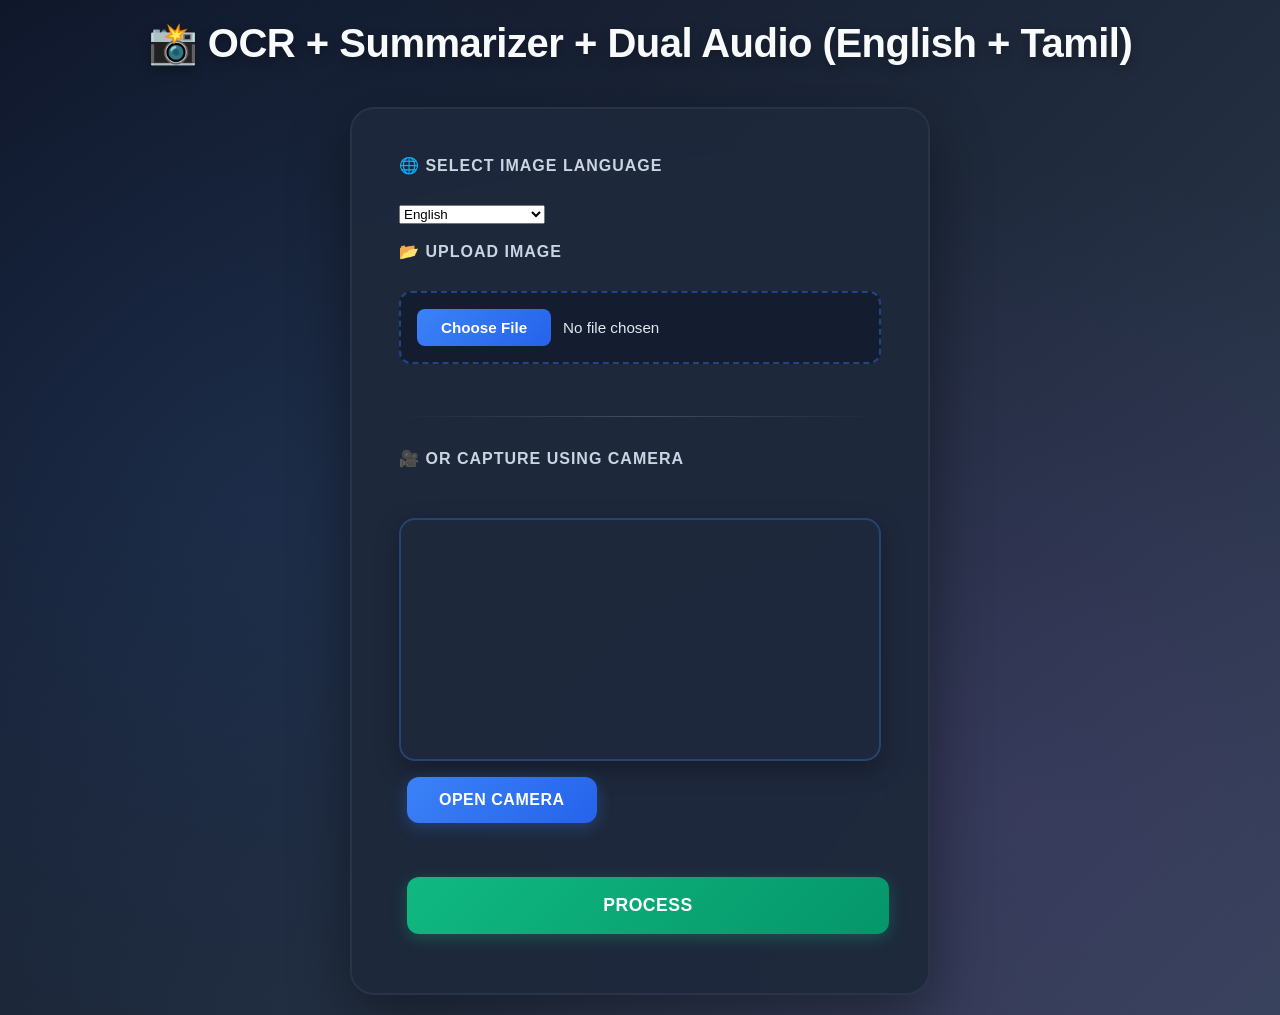
<file: templates/index.html>
<!DOCTYPE html>
<html>
<head>

<title>OCR Summarizer with Camera</title>

<link rel="stylesheet" href="/static/index.css">

</head>

<body>

<h2>📸 OCR + Summarizer + Dual Audio (English + Tamil)</h2>

<div class="upload-box">

<form id="uploadForm" action="/process" method="POST" enctype="multipart/form-data">

<label><b>🌐 Select Image Language</b></label><br>

<select name="ocr_language">

<option value="eng" selected>English</option>
<option value="tam">Tamil</option>
<option value="hin">Hindi</option>
<option value="tel">Telugu</option>
<option value="kan">Kannada</option>
<option value="mal">Malayalam</option>

<option value="ben">Bengali</option>
<option value="mar">Marathi</option>
<option value="guj">Gujarati</option>
<option value="pan">Punjabi</option>
<option value="urd">Urdu</option>

<option value="spa">Spanish</option>
<option value="fra">French</option>
<option value="deu">German</option>
<option value="ita">Italian</option>
<option value="por">Portuguese</option>

<option value="rus">Russian</option>
<option value="jpn">Japanese</option>
<option value="kor">Korean</option>
<option value="chi_sim">Chinese (Simplified)</option>
<option value="chi_tra">Chinese (Traditional)</option>

<option value="ara">Arabic</option>
<option value="tha">Thai</option>
<option value="vie">Vietnamese</option>
<option value="ind">Indonesian</option>

</select>

<br><br>

<label><b>📂 Upload Image</b></label><br>

<input type="file" name="image" accept="image/*"><br>

<hr>

<label><b>🎥 Or Capture Using Camera</b></label><br>

<video id="video" autoplay playsinline></video>

<canvas id="canvas" style="display:none;"></canvas><br>

<button type="button" id="startCameraBtn">Open Camera</button>

<button type="button" id="captureBtn" style="display:none;">Capture Photo</button>

<button type="button" id="closeCameraBtn" style="display:none; background-color:red; color:white;">Close Camera</button>

<input type="hidden" name="captured_image" id="captured_image">

<br><br>

<button type="submit">Process</button>

</form>

</div>

<script>

const startCameraBtn = document.getElementById('startCameraBtn');
const captureBtn = document.getElementById('captureBtn');
const closeCameraBtn = document.getElementById('closeCameraBtn');

const video = document.getElementById('video');
const canvas = document.getElementById('canvas');

const capturedInput = document.getElementById('captured_image');
const uploadForm = document.getElementById('uploadForm');

let stream;

startCameraBtn.addEventListener('click', async () => {

try {

stream = await navigator.mediaDevices.getUserMedia({ video: true });

video.srcObject = stream;

video.style.display = 'block';

captureBtn.style.display = 'inline-block';

closeCameraBtn.style.display = 'inline-block';

startCameraBtn.style.display = 'none';

} catch (err) {

alert("Camera access denied or unavailable!");

}

});

captureBtn.addEventListener('click', () => {

const context = canvas.getContext('2d');

canvas.width = video.videoWidth;
canvas.height = video.videoHeight;

context.drawImage(video, 0, 0, canvas.width, canvas.height);

stream.getTracks().forEach(track => track.stop());

video.style.display = 'none';

canvas.style.display = 'block';

captureBtn.style.display = 'none';
closeCameraBtn.style.display = 'none';

const imageData = canvas.toDataURL('image/png');

capturedInput.value = imageData;

});

closeCameraBtn.addEventListener('click', () => {

if (stream) {

stream.getTracks().forEach(track => track.stop());

}

video.style.display = 'none';

captureBtn.style.display = 'none';
closeCameraBtn.style.display = 'none';

startCameraBtn.style.display = 'inline-block';

});

uploadForm.addEventListener('submit', async (e) => {

e.preventDefault();

const formData = new FormData(uploadForm);

if (capturedInput.value) {

const base64 = capturedInput.value.split(',')[1];

const blob = base64ToBlob(base64, 'image/png');

formData.append('image', blob, 'captured.png');

}

try {

const response = await fetch('/process', {

method: 'POST',
body: formData

});

const html = await response.text();

document.body.innerHTML = html;

} catch (err) {

alert('Error uploading image: ' + err);

}

});

function base64ToBlob(base64, type = 'image/png') {

const binary = atob(base64);

const array = [];

for (let i = 0; i < binary.length; i++) {

array.push(binary.charCodeAt(i));

}

return new Blob([new Uint8Array(array)], { type });

}

</script>

</body>
</html>
</file>
<file: static/index.css>
* {
    margin: 0;
    padding: 0;
    box-sizing: border-box;
}

body {
    font-family: 'Inter', 'Segoe UI', -apple-system, BlinkMacSystemFont, sans-serif;
    background: linear-gradient(135deg, #0f172a 0%, #1e293b 50%, #334155 100%);
    min-height: 100vh;
    display: flex;
    flex-direction: column;
    align-items: center;
    justify-content: center;
    padding: 20px;
    position: relative;
    overflow-x: hidden;
}

body::before {
    content: '';
    position: absolute;
    top: 0;
    left: 0;
    right: 0;
    bottom: 0;
    background: 
        radial-gradient(circle at 20% 50%, rgba(59, 130, 246, 0.1) 0%, transparent 50%),
        radial-gradient(circle at 80% 80%, rgba(168, 85, 247, 0.1) 0%, transparent 50%);
    pointer-events: none;
}

h2 {
    color: #f8fafc;
    font-size: 2.5rem;
    font-weight: 800;
    margin-bottom: 40px;
    text-align: center;
    letter-spacing: -0.5px;
    text-shadow: 0 4px 12px rgba(0, 0, 0, 0.3);
    position: relative;
    z-index: 1;
}

.upload-box {
    background: rgba(30, 41, 59, 0.95);
    backdrop-filter: blur(20px);
    border: 1px solid rgba(148, 163, 184, 0.1);
    border-radius: 24px;
    padding: 48px;
    width: 100%;
    max-width: 580px;
    box-shadow: 
        0 20px 60px rgba(0, 0, 0, 0.4),
        0 0 0 1px rgba(255, 255, 255, 0.05) inset;
    position: relative;
    z-index: 1;
    transition: transform 0.3s ease;
}

.upload-box:hover {
    transform: translateY(-5px);
}

label {
    display: block;
    color: #cbd5e1;
    font-size: 1rem;
    font-weight: 600;
    margin-bottom: 12px;
    text-transform: uppercase;
    letter-spacing: 1px;
}

input[type="file"] {
    width: 100%;
    padding: 16px;
    background: rgba(15, 23, 42, 0.6);
    border: 2px dashed rgba(59, 130, 246, 0.4);
    border-radius: 12px;
    color: #e2e8f0;
    font-size: 0.95rem;
    cursor: pointer;
    transition: all 0.3s ease;
    margin-bottom: 20px;
}

input[type="file"]:hover {
    border-color: rgba(59, 130, 246, 0.8);
    background: rgba(15, 23, 42, 0.8);
}

input[type="file"]::file-selector-button {
    background: linear-gradient(135deg, #3b82f6 0%, #2563eb 100%);
    color: white;
    border: none;
    padding: 10px 24px;
    border-radius: 8px;
    cursor: pointer;
    font-weight: 600;
    margin-right: 12px;
    transition: all 0.3s ease;
}

input[type="file"]::file-selector-button:hover {
    background: linear-gradient(135deg, #2563eb 0%, #1d4ed8 100%);
    transform: translateY(-2px);
    box-shadow: 0 4px 12px rgba(59, 130, 246, 0.4);
}

hr {
    border: none;
    height: 1px;
    background: linear-gradient(90deg, transparent, rgba(148, 163, 184, 0.3), transparent);
    margin: 32px 0;
}

video, canvas {
    width: 100%;
    border-radius: 16px;
    margin-top: 20px;
    border: 2px solid rgba(59, 130, 246, 0.3);
    box-shadow: 0 8px 24px rgba(0, 0, 0, 0.3);
}

canvas {
    display: none;
}

button {
    background: linear-gradient(135deg, #3b82f6 0%, #2563eb 100%);
    color: white;
    border: none;
    padding: 14px 32px;
    border-radius: 12px;
    cursor: pointer;
    margin: 12px 8px;
    font-size: 1rem;
    font-weight: 700;
    text-transform: uppercase;
    letter-spacing: 0.5px;
    transition: all 0.3s ease;
    box-shadow: 0 4px 16px rgba(59, 130, 246, 0.3);
    position: relative;
    overflow: hidden;
}

button::before {
    content: '';
    position: absolute;
    top: 0;
    left: -100%;
    width: 100%;
    height: 100%;
    background: linear-gradient(90deg, transparent, rgba(255, 255, 255, 0.2), transparent);
    transition: left 0.5s ease;
}

button:hover::before {
    left: 100%;
}

button:hover {
    background: linear-gradient(135deg, #2563eb 0%, #1d4ed8 100%);
    transform: translateY(-3px);
    box-shadow: 0 8px 24px rgba(59, 130, 246, 0.5);
}

button:active {
    transform: translateY(-1px);
}

button[type="submit"] {
    background: linear-gradient(135deg, #10b981 0%, #059669 100%);
    width: 100%;
    margin-top: 24px;
    padding: 18px;
    font-size: 1.1rem;
    box-shadow: 0 4px 16px rgba(16, 185, 129, 0.3);
}

button[type="submit"]:hover {
    background: linear-gradient(135deg, #059669 0%, #047857 100%);
    box-shadow: 0 8px 24px rgba(16, 185, 129, 0.5);
}

#captureBtn {
    background: linear-gradient(135deg, #a855f7 0%, #9333ea 100%);
    box-shadow: 0 4px 16px rgba(168, 85, 247, 0.3);
}

#captureBtn:hover {
    background: linear-gradient(135deg, #9333ea 0%, #7e22ce 100%);
    box-shadow: 0 8px 24px rgba(168, 85, 247, 0.5);
}

@media (max-width: 768px) {
    h2 {
        font-size: 1.8rem;
        margin-bottom: 24px;
    }
    
    .upload-box {
        padding: 32px 24px;
    }
    
    button {
        padding: 12px 24px;
        font-size: 0.9rem;
    }
}

/* Loading animation */
@keyframes pulse {
    0%, 100% {
        opacity: 1;
    }
    50% {
        opacity: 0.5;
    }
}

.loading {
    animation: pulse 2s cubic-bezier(0.4, 0, 0.6, 1) infinite;
}
</file>
